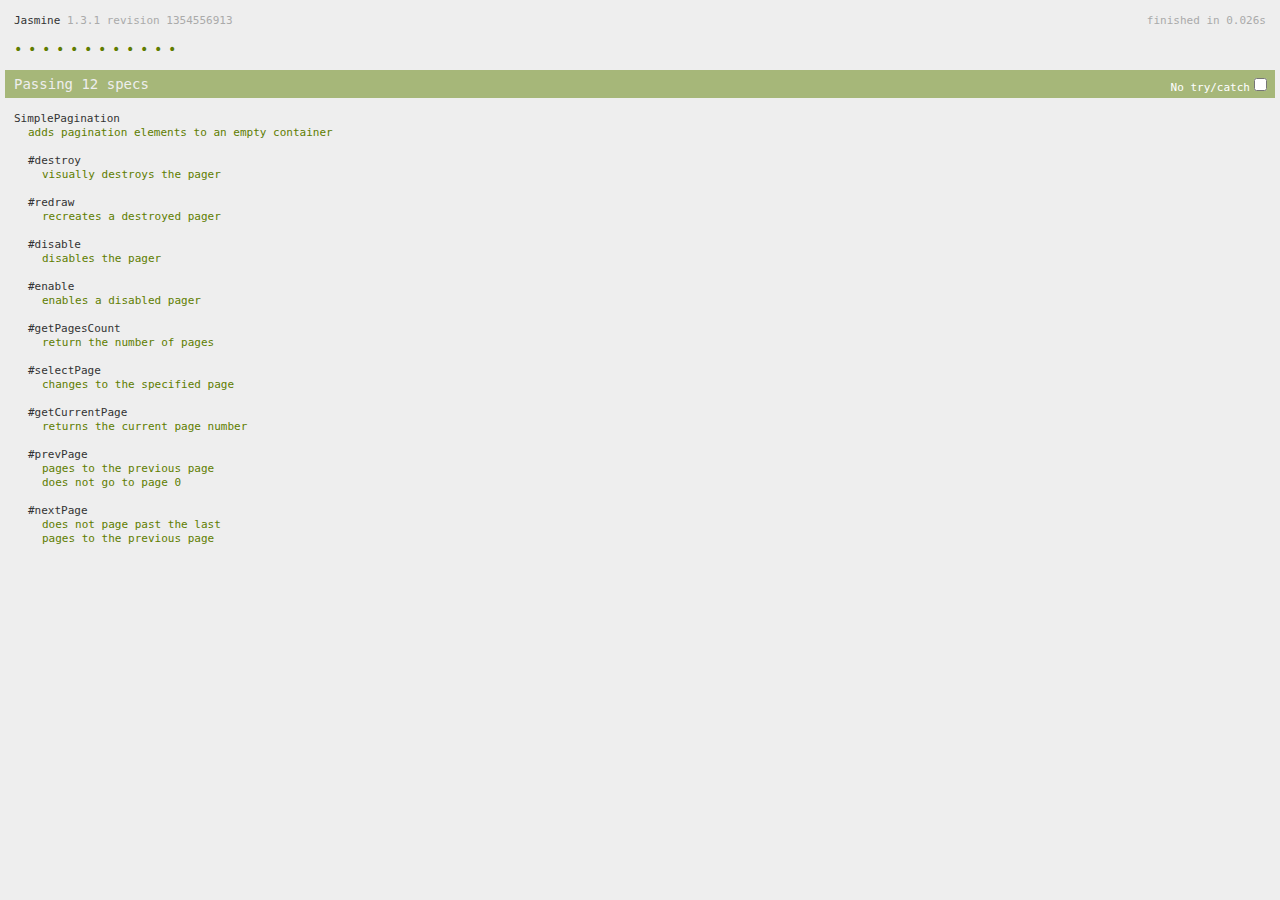
<file: js/pagination/tests/SpecRunner.html>
<!DOCTYPE HTML PUBLIC "-//W3C//DTD HTML 4.01 Transitional//EN"
  "http://www.w3.org/TR/html4/loose.dtd">
<html>
<head>
  <title>Jasmine Spec Runner</title>

  <link rel="shortcut icon" type="image/png" href="lib/jasmine-1.3.1/jasmine_favicon.png">
  <link rel="stylesheet" type="text/css" href="lib/jasmine-1.3.1/jasmine.css">
  <script type="text/javascript" src="lib/jasmine-1.3.1/jasmine.js"></script>
  <script type="text/javascript" src="lib/jasmine-1.3.1/jasmine-html.js"></script>
  <script type="text/javascript" src="lib/jquery.min.js"></script>

  <!-- include source files here... -->
  <script type="text/javascript" src="../jquery.simplePagination.js"></script>


  <script type="text/javascript" src="spec/SpecHelper.js"></script>
  <script type="text/javascript" src="spec/SimplePaginationSpec.js"></script>

  <script type="text/javascript">
    (function() {
      var jasmineEnv = jasmine.getEnv();
      jasmineEnv.updateInterval = 1000;

      var htmlReporter = new jasmine.HtmlReporter();

      jasmineEnv.addReporter(htmlReporter);

      jasmineEnv.specFilter = function(spec) {
        return htmlReporter.specFilter(spec);
      };

      var currentWindowOnload = window.onload;

      window.onload = function() {
        if (currentWindowOnload) {
          currentWindowOnload();
        }
        execJasmine();
      };

      function execJasmine() {
        jasmineEnv.execute();
      }

    })();
  </script>

</head>

<body>
</body>
</html>
</file>
<file: js/pagination/tests/lib/jasmine-1.3.1/jasmine.css>
body { background-color: #eeeeee; padding: 0; margin: 5px; overflow-y: scroll; }

#HTMLReporter { font-size: 11px; font-family: Monaco, "Lucida Console", monospace; line-height: 14px; color: #333333; }
#HTMLReporter a { text-decoration: none; }
#HTMLReporter a:hover { text-decoration: underline; }
#HTMLReporter p, #HTMLReporter h1, #HTMLReporter h2, #HTMLReporter h3, #HTMLReporter h4, #HTMLReporter h5, #HTMLReporter h6 { margin: 0; line-height: 14px; }
#HTMLReporter .banner, #HTMLReporter .symbolSummary, #HTMLReporter .summary, #HTMLReporter .resultMessage, #HTMLReporter .specDetail .description, #HTMLReporter .alert .bar, #HTMLReporter .stackTrace { padding-left: 9px; padding-right: 9px; }
#HTMLReporter #jasmine_content { position: fixed; right: 100%; }
#HTMLReporter .version { color: #aaaaaa; }
#HTMLReporter .banner { margin-top: 14px; }
#HTMLReporter .duration { color: #aaaaaa; float: right; }
#HTMLReporter .symbolSummary { overflow: hidden; *zoom: 1; margin: 14px 0; }
#HTMLReporter .symbolSummary li { display: block; float: left; height: 7px; width: 14px; margin-bottom: 7px; font-size: 16px; }
#HTMLReporter .symbolSummary li.passed { font-size: 14px; }
#HTMLReporter .symbolSummary li.passed:before { color: #5e7d00; content: "\02022"; }
#HTMLReporter .symbolSummary li.failed { line-height: 9px; }
#HTMLReporter .symbolSummary li.failed:before { color: #b03911; content: "x"; font-weight: bold; margin-left: -1px; }
#HTMLReporter .symbolSummary li.skipped { font-size: 14px; }
#HTMLReporter .symbolSummary li.skipped:before { color: #bababa; content: "\02022"; }
#HTMLReporter .symbolSummary li.pending { line-height: 11px; }
#HTMLReporter .symbolSummary li.pending:before { color: #aaaaaa; content: "-"; }
#HTMLReporter .exceptions { color: #fff; float: right; margin-top: 5px; margin-right: 5px; }
#HTMLReporter .bar { line-height: 28px; font-size: 14px; display: block; color: #eee; }
#HTMLReporter .runningAlert { background-color: #666666; }
#HTMLReporter .skippedAlert { background-color: #aaaaaa; }
#HTMLReporter .skippedAlert:first-child { background-color: #333333; }
#HTMLReporter .skippedAlert:hover { text-decoration: none; color: white; text-decoration: underline; }
#HTMLReporter .passingAlert { background-color: #a6b779; }
#HTMLReporter .passingAlert:first-child { background-color: #5e7d00; }
#HTMLReporter .failingAlert { background-color: #cf867e; }
#HTMLReporter .failingAlert:first-child { background-color: #b03911; }
#HTMLReporter .results { margin-top: 14px; }
#HTMLReporter #details { display: none; }
#HTMLReporter .resultsMenu, #HTMLReporter .resultsMenu a { background-color: #fff; color: #333333; }
#HTMLReporter.showDetails .summaryMenuItem { font-weight: normal; text-decoration: inherit; }
#HTMLReporter.showDetails .summaryMenuItem:hover { text-decoration: underline; }
#HTMLReporter.showDetails .detailsMenuItem { font-weight: bold; text-decoration: underline; }
#HTMLReporter.showDetails .summary { display: none; }
#HTMLReporter.showDetails #details { display: block; }
#HTMLReporter .summaryMenuItem { font-weight: bold; text-decoration: underline; }
#HTMLReporter .summary { margin-top: 14px; }
#HTMLReporter .summary .suite .suite, #HTMLReporter .summary .specSummary { margin-left: 14px; }
#HTMLReporter .summary .specSummary.passed a { color: #5e7d00; }
#HTMLReporter .summary .specSummary.failed a { color: #b03911; }
#HTMLReporter .description + .suite { margin-top: 0; }
#HTMLReporter .suite { margin-top: 14px; }
#HTMLReporter .suite a { color: #333333; }
#HTMLReporter #details .specDetail { margin-bottom: 28px; }
#HTMLReporter #details .specDetail .description { display: block; color: white; background-color: #b03911; }
#HTMLReporter .resultMessage { padding-top: 14px; color: #333333; }
#HTMLReporter .resultMessage span.result { display: block; }
#HTMLReporter .stackTrace { margin: 5px 0 0 0; max-height: 224px; overflow: auto; line-height: 18px; color: #666666; border: 1px solid #ddd; background: white; white-space: pre; }

#TrivialReporter { padding: 8px 13px; position: absolute; top: 0; bottom: 0; left: 0; right: 0; overflow-y: scroll; background-color: white; font-family: "Helvetica Neue Light", "Lucida Grande", "Calibri", "Arial", sans-serif; /*.resultMessage {*/ /*white-space: pre;*/ /*}*/ }
#TrivialReporter a:visited, #TrivialReporter a { color: #303; }
#TrivialReporter a:hover, #TrivialReporter a:active { color: blue; }
#TrivialReporter .run_spec { float: right; padding-right: 5px; font-size: .8em; text-decoration: none; }
#TrivialReporter .banner { color: #303; background-color: #fef; padding: 5px; }
#TrivialReporter .logo { float: left; font-size: 1.1em; padding-left: 5px; }
#TrivialReporter .logo .version { font-size: .6em; padding-left: 1em; }
#TrivialReporter .runner.running { background-color: yellow; }
#TrivialReporter .options { text-align: right; font-size: .8em; }
#TrivialReporter .suite { border: 1px outset gray; margin: 5px 0; padding-left: 1em; }
#TrivialReporter .suite .suite { margin: 5px; }
#TrivialReporter .suite.passed { background-color: #dfd; }
#TrivialReporter .suite.failed { background-color: #fdd; }
#TrivialReporter .spec { margin: 5px; padding-left: 1em; clear: both; }
#TrivialReporter .spec.failed, #TrivialReporter .spec.passed, #TrivialReporter .spec.skipped { padding-bottom: 5px; border: 1px solid gray; }
#TrivialReporter .spec.failed { background-color: #fbb; border-color: red; }
#TrivialReporter .spec.passed { background-color: #bfb; border-color: green; }
#TrivialReporter .spec.skipped { background-color: #bbb; }
#TrivialReporter .messages { border-left: 1px dashed gray; padding-left: 1em; padding-right: 1em; }
#TrivialReporter .passed { background-color: #cfc; display: none; }
#TrivialReporter .failed { background-color: #fbb; }
#TrivialReporter .skipped { color: #777; background-color: #eee; display: none; }
#TrivialReporter .resultMessage span.result { display: block; line-height: 2em; color: black; }
#TrivialReporter .resultMessage .mismatch { color: black; }
#TrivialReporter .stackTrace { white-space: pre; font-size: .8em; margin-left: 10px; max-height: 5em; overflow: auto; border: 1px inset red; padding: 1em; background: #eef; }
#TrivialReporter .finished-at { padding-left: 1em; font-size: .6em; }
#TrivialReporter.show-passed .passed, #TrivialReporter.show-skipped .skipped { display: block; }
#TrivialReporter #jasmine_content { position: fixed; right: 100%; }
#TrivialReporter .runner { border: 1px solid gray; display: block; margin: 5px 0; padding: 2px 0 2px 10px; }
</file>
